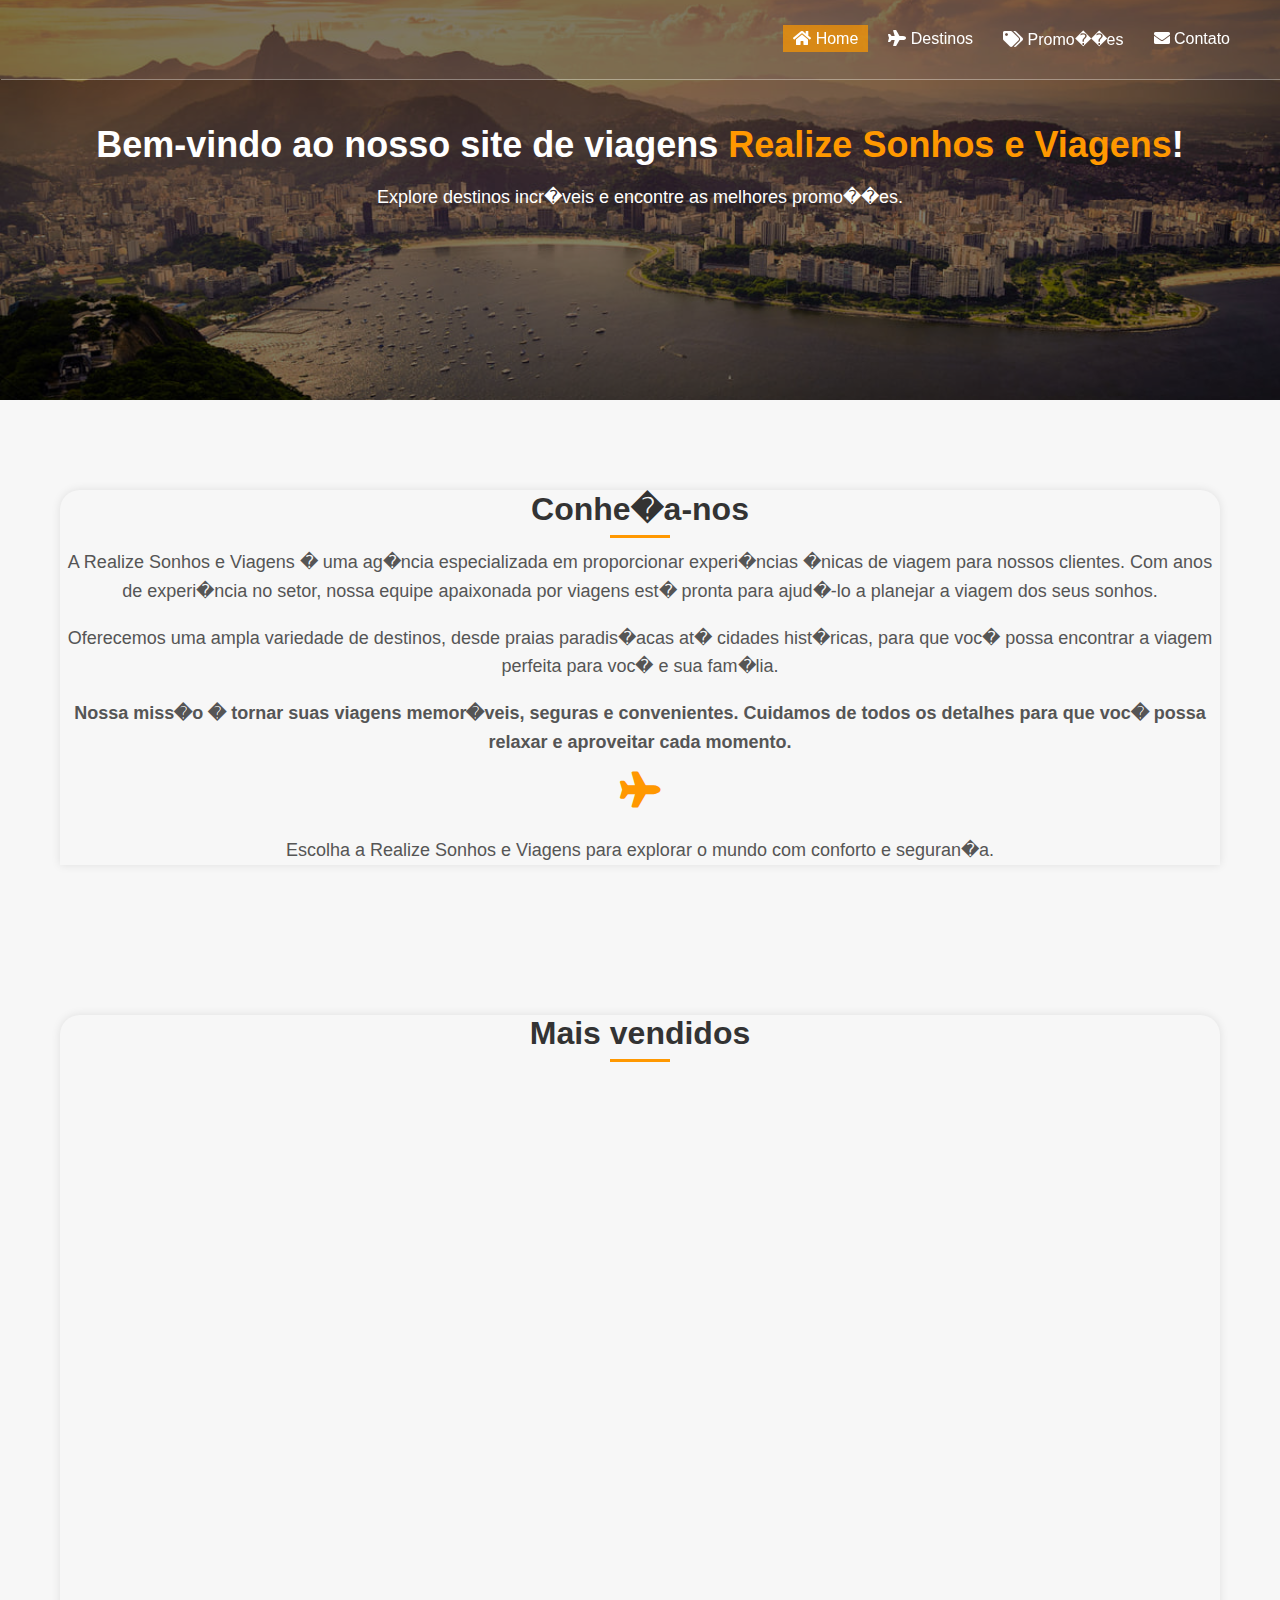
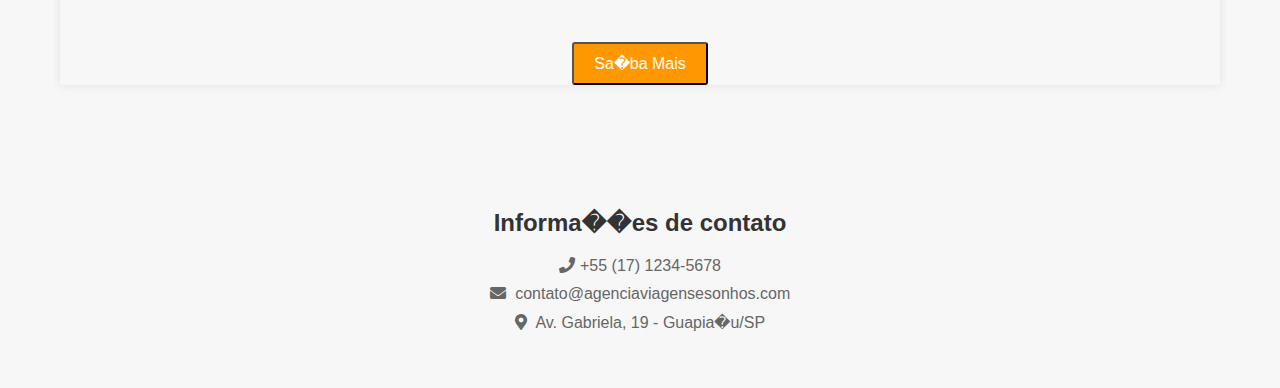
<file: site/index.html>
<!DOCTYPE html>
<html lang="pt-br">

<head>
    <meta charset="UTF-8">
    <meta http-equiv="X-UA-Compatible" content="IE=edge">
    <meta name="viewport" content="width=device-width, initial-scale=1.0">
    <title>Realize Sonhos e Viagens</title>
    <link rel="shortcut icon" href="imagens/Logo Sonhos e Viagens.png" type="image/x-icon">
    <link href="https://cdn.jsdelivr.net/npm/bootstrap@5.3.0/dist/css/bootstrap.min.css" rel="stylesheet"
        integrity="sha384-9ndCyUaIbzAi2FUVXJi0CjmCapSmO7SnpJef0486qhLnuZ2cdeRhO02iuK6FUUVM" crossorigin="anonymous">
    <link rel="stylesheet" href="https://cdnjs.cloudflare.com/ajax/libs/font-awesome/5.15.4/css/all.min.css">
    <link rel="stylesheet" href="https://cdnjs.cloudflare.com/ajax/libs/OwlCarousel2/2.3.4/assets/owl.carousel.min.css">
    <script src="https://cdn.jsdelivr.net/npm/bootstrap@5.3.0/dist/js/bootstrap.bundle.min.js"
        integrity="sha384-geWF76RCwLtnZ8qwWowPQNguL3RmwHVBC9FhGdlKrxdiJJigb/j/68SIy3Te4Bkz"
        crossorigin="anonymous"></script>
    <script src="https://code.jquery.com/jquery-3.6.0.min.js"></script>
    <!--link do css-->
    <link rel="stylesheet" href="style.css">

</head>

<body>
    <!--come�o do menu-->
    <header class="navbar">

        <div class="container">
            <ul>
                <li><a href="index.html" class="menu-link active"><i class="fas fa-home"></i>
                        Home</a></li>
                <li><a href="destinos.html" class="menu-link"><i class="fas fa-plane"></i>
                        Destinos</a></li>
                <li><a href="promocoes.html" class="menu-link" onclick="changeActive(event)"><i class="fas fa-tags"></i>
                        Promo��es</a></li>
                <li><a href="#contato" class="menu-link" onclick="changeActive(event)"><i class="fas fa-envelope"></i>
                        Contato</a></li>
            </ul>
        </div>
    </header>

    <!--fim do menu-->

    <!--imagem que o menu esta sobreposto-->

    <section id="home" class="background-section">
        <div class="overlay"></div>
        <img src="imagens/rio.jpg" alt="Imagem de Fundo" class="background-image">
        <div class="container">
            <h1>Bem-vindo ao nosso site de viagens <span class="orange-text">Realize Sonhos e Viagens</span>!</h1>
            <p>Explore destinos incr�veis e encontre as melhores promo��es.</p>
        </div>
    </section>
    <!--imagem que o menu esta sobreposto-->

    <section id="nos-conheca" class="info-section">
        <div class="container">
            <div class="section">
                <h2 class="section-title">Conhe�a-nos</h2>
                <p>A Realize Sonhos e Viagens � uma ag�ncia especializada em proporcionar experi�ncias �nicas de viagem
                    para
                    nossos clientes. Com anos de experi�ncia no setor, nossa equipe apaixonada por viagens est� pronta
                    para
                    ajud�-lo a planejar a viagem dos seus sonhos.</p>
                <p>Oferecemos uma ampla variedade de destinos, desde praias paradis�acas at� cidades hist�ricas, para
                    que voc�
                    possa encontrar a viagem perfeita para voc� e sua fam�lia.</p>
                <p class="mission-statement">Nossa miss�o � tornar suas viagens memor�veis, seguras e convenientes.
                    Cuidamos de
                    todos os detalhes para que voc� possa relaxar e aproveitar cada momento.</p>
                <i class="fas fa-plane icon-plane"></i>
                <p>Escolha a Realize Sonhos e Viagens para explorar o mundo com conforto e seguran�a.</p>
            </div>
        </div>

        <section id="destaques" class="info-section">
            <div class="container">
                <div class="section">
                    <h2 class="section-title">Mais vendidos</h2>
                    <div class="card-container">
                        <div class="card">
                            <img src="imagens/praia-gunga-al.jpg" alt="Destaque 2">
                            <h4>Praia do Gunga-AL</h4>
                            <p>Venha conhecer um dos destinos mais imperd�veis de Macei�</p>
                        </div>
                        <div class="card">
                            <img src="imagens/ponta-verde-maceio.jpg" alt="Destaque 2">
                            <h4>Ponta Verde-AL</h4>
                            <p>Venha conhecer a considerada mais bela e estruturada praia de Alagoas</p>
                        </div>
                        <div class="card">
                            <img src="imagens/maragogi-alagoas.jpg" alt="Destaque 3">
                            <h4>Maragogi-AL</h4>
                            <p>Venha conhecer o maravilhoso Caribe Brasileiro!</p>
                        </div>
                    </div><br>
                    <div class="d-grid gap-2 d-md-block">
                        <a href="promocoes.html"> <button class="btn type=" button>Sa�ba Mais</button></a>
                    </div>
                </div>

            </div>
        </section>

        <footer>
            <div class="contact-info">
                <h3>Informa��es de contato</h3>
                <ul>
                    <li><i class="fas fa-phone"></i>+55 (17) 1234-5678</li>
                    <li><i class="fas fa-envelope"></i> contato@agenciaviagensesonhos.com</li>
                    <li><i class="fas fa-map-marker-alt"></i> Av. Gabriela, 19 - Guapia�u/SP</li>
                </ul>
            </div>
            </div>
    </section>
    </footer>

    <script src="https://cdnjs.cloudflare.com/ajax/libs/jquery/3.6.0/jquery.min.js"></script>
    <script src="https://cdnjs.cloudflare.com/ajax/libs/OwlCarousel2/2.3.4/owl.carousel.min.js"></script>

    <script>
        function changeActive(event) {
            const menuLinks = document.querySelectorAll('.menu-link');
            menuLinks.forEach(link => link.classList.remove('active'));
            event.target.classList.add('active');
        }
    </script>

    <script>
        $(document).ready(function () {
            $(window).scroll(function () {
                var windowHeight = $(window).height();
                var scrollHeight = $(this).scrollTop();
                if (scrollHeight > windowHeight - 200) {
                    $(".card").each(function (index) {
                        $(this).delay(index * 150).animate({ opacity: 1, marginTop: "0" }, 500);
                    });
                }
            });
        });
    </script>
</body>

</html>
</file>
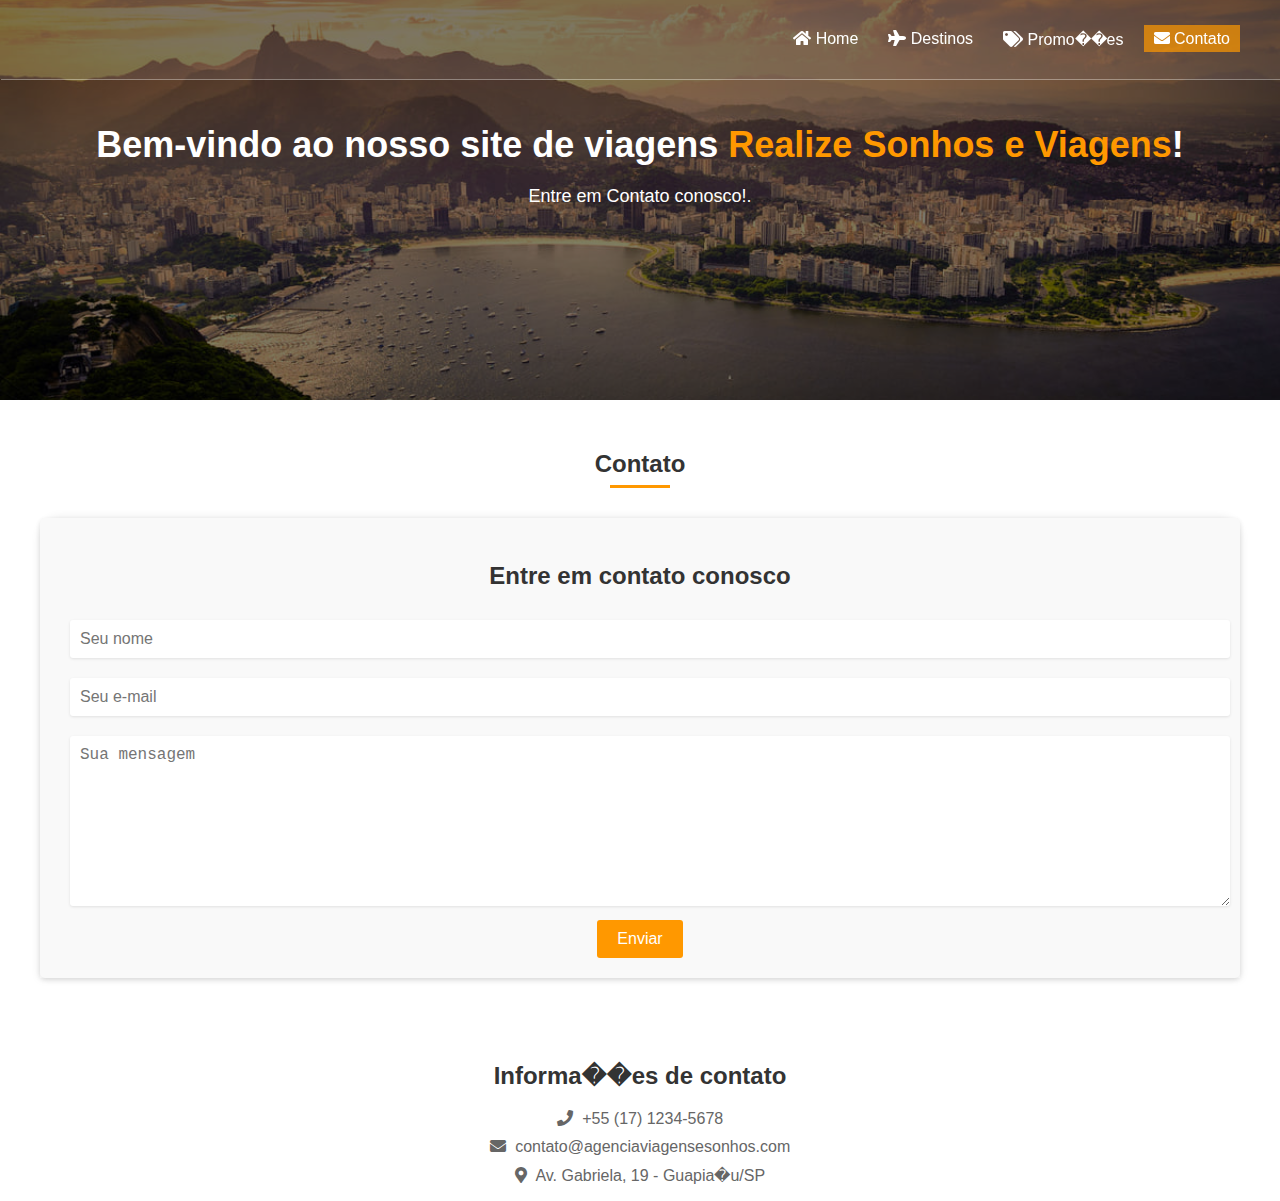
<file: site/contato.html>
<!DOCTYPE html>
<html lang="pt-br">

<head>
    <meta charset="UTF-8">
    <meta http-equiv="X-UA-Compatible" content="IE=edge">
    <meta name="viewport" content="width=device-width, initial-scale=1.0">
    <title>Realize Sonhos e Viagens</title>
    <link rel="shortcut icon" href="imagens/Logo Sonhos e Viagens.png" type="image/x-icon">
    <link href="https://cdn.jsdelivr.net/npm/bootstrap@5.3.0/dist/css/bootstrap.min.css" rel="stylesheet"
        integrity="sha384-9ndCyUaIbzAi2FUVXJi0CjmCapSmO7SnpJef0486qhLnuZ2cdeRhO02iuK6FUUVM" crossorigin="anonymous">
    <link rel="stylesheet" href="https://cdnjs.cloudflare.com/ajax/libs/font-awesome/5.15.4/css/all.min.css">
    <link rel="stylesheet" href="https://cdnjs.cloudflare.com/ajax/libs/OwlCarousel2/2.3.4/assets/owl.carousel.min.css">
    <script src="https://cdn.jsdelivr.net/npm/bootstrap@5.3.0/dist/js/bootstrap.bundle.min.js"
        integrity="sha384-geWF76RCwLtnZ8qwWowPQNguL3RmwHVBC9FhGdlKrxdiJJigb/j/68SIy3Te4Bkz"
        crossorigin="anonymous"></script>
    <!--link do css-->
    <link rel="stylesheet" href="style.css">

</head>

<body>


    <!--come�o do menu-->
    <header class="navbar">
        <div class="container">
            <ul>
                <li><a href="index.html" class="menu-link"><i class="fas fa-home"></i>
                        Home</a></li>
                <li><a href="destinos.html" class="menu-link"><i class="fas fa-plane"></i>
                        Destinos</a></li>
                <li><a href="promocoes.html" class="menu-link"><i class="fas fa-tags"></i>
                        Promo��es</a></li>
                <li><a href="contato.html" class="menu-link active"><i class="fas fa-envelope"></i>
                        Contato</a></li>
            </ul>
        </div>
    </header>

    <!--fim do menu-->

    <!--imagem que o menu esta sobreposto-->

    <section id="home" class="background-section">
        <div class="overlay"></div>
        <img src="imagens/rio.jpg" alt="Imagem de Fundo" class="background-image">
        <div class="container">
            <h1>Bem-vindo ao nosso site de viagens <span class="orange-text">Realize Sonhos e Viagens</span>!</h1>
            <p>Entre em Contato conosco!.</p>
        </div>
    </section>
    <!--imagem que o menu esta sobreposto-->

    <section id="contato" class="container">
        <h2 class="section-title">Contato</h2>
        <div class="section">
            <div class="contact-form">
                <h3>Entre em contato conosco</h3>
                <form>
                    <div class="form-group">
                        <input type="text" id="name" name="name" placeholder="Seu nome" required>
                    </div>
                    <div class="form-group">
                        <input type="email" id="email" name="email" placeholder="Seu e-mail" required>
                    </div>
                    <div class="form-group">
                        <textarea id="message" name="message" placeholder="Sua mensagem" required></textarea>
                    </div>
                    <button type="submit">Enviar</button>
                </form>
            </div>
    </section>

</body>

<footer>
    <div class="contact-info">
        <h3>Informa��es de contato</h3>
        <ul>
            <li><i class="fas fa-phone"></i> +55 (17) 1234-5678</li>
            <li><i class="fas fa-envelope"></i> contato@agenciaviagensesonhos.com</li>
            <li><i class="fas fa-map-marker-alt"></i> Av. Gabriela, 19 - Guapia�u/SP</li>
        </ul>
    </div>
    </div>
    </section>
</footer>

<script src="https://cdnjs.cloudflare.com/ajax/libs/jquery/3.6.0/jquery.min.js"></script>
<script src="https://cdnjs.cloudflare.com/ajax/libs/OwlCarousel2/2.3.4/owl.carousel.min.js"></script>

<script>
    function changeActive(event) {
        const menuLinks = document.querySelectorAll('.menu-link');
        menuLinks.forEach(link => link.classList.remove('active'));
        event.target.classList.add('active');
    }
</script>
</file>
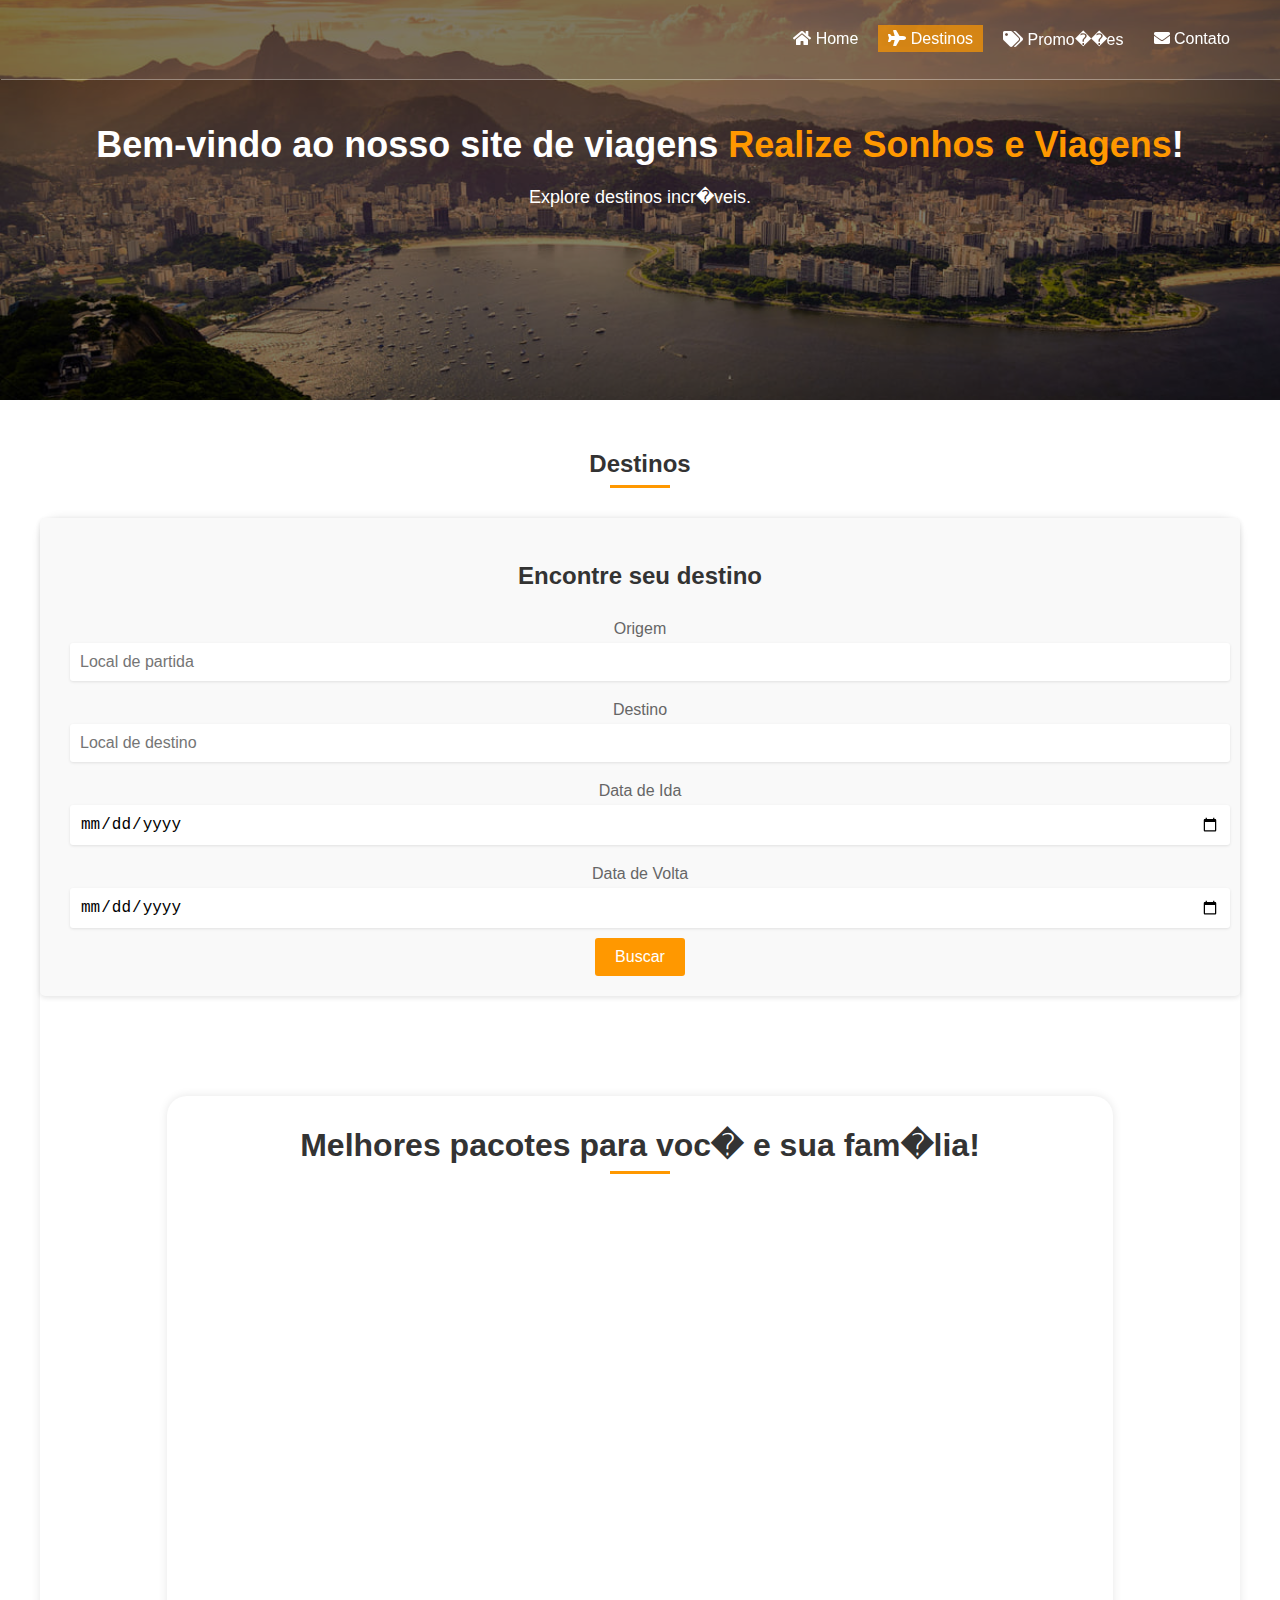
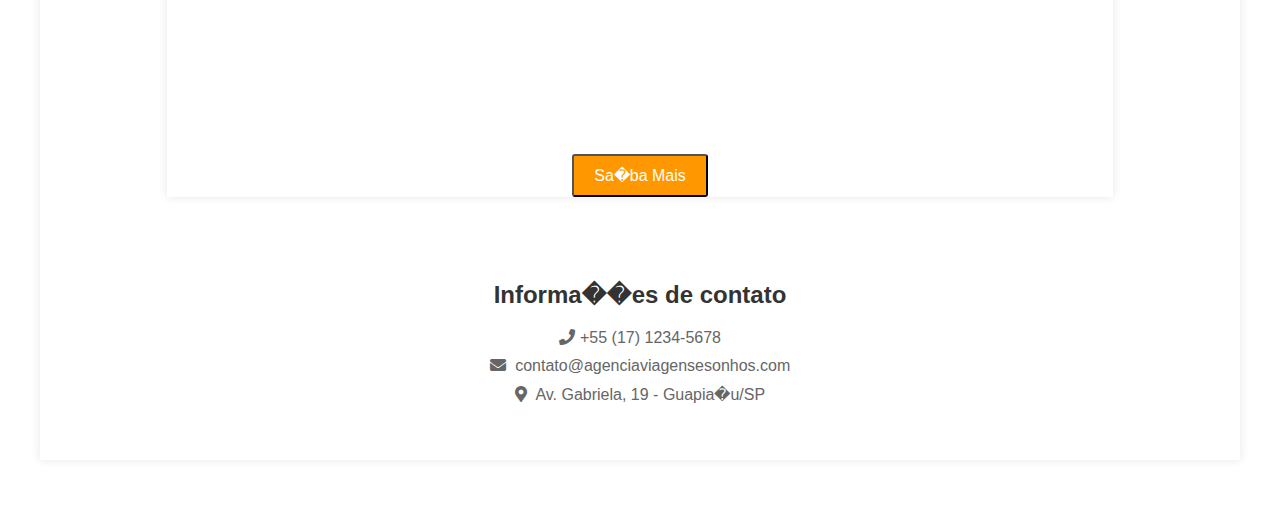
<file: site/destinos.html>
<!DOCTYPE html>
<html lang="pt-br">

<head>
    <meta charset="UTF-8">
    <meta http-equiv="X-UA-Compatible" content="IE=edge">
    <meta name="viewport" content="width=device-width, initial-scale=1.0">
    <title>Site de Viagens</title>
    <link rel="shortcut icon" href="imagens/Logo Sonhos e Viagens.png" type="image/x-icon">
    <link href="https://cdn.jsdelivr.net/npm/bootstrap@5.3.0/dist/css/bootstrap.min.css" rel="stylesheet"
        integrity="sha384-9ndCyUaIbzAi2FUVXJi0CjmCapSmO7SnpJef0486qhLnuZ2cdeRhO02iuK6FUUVM" crossorigin="anonymous">
    <link rel="stylesheet" href="https://cdnjs.cloudflare.com/ajax/libs/font-awesome/5.15.4/css/all.min.css">
    <link rel="stylesheet" href="https://cdnjs.cloudflare.com/ajax/libs/OwlCarousel2/2.3.4/assets/owl.carousel.min.css">
    <script src="https://cdn.jsdelivr.net/npm/bootstrap@5.3.0/dist/js/bootstrap.bundle.min.js"
        integrity="sha384-geWF76RCwLtnZ8qwWowPQNguL3RmwHVBC9FhGdlKrxdiJJigb/j/68SIy3Te4Bkz"
        crossorigin="anonymous"></script>
    <!--link do css-->
    <link rel="stylesheet" href="style.css">

</head>

<body>


    <!--come�o do menu-->
    <header class="navbar">
        <div class="container">
            <ul>
                <li><a href="index.html" class="menu-link"><i class="fas fa-home"></i>
                        Home</a></li>
                <li><a href="destinos.html" class="menu-link active"><i class="fas fa-plane"></i>
                        Destinos</a></li>
                <li><a href="promocoes.html" class="menu-link"><i class="fas fa-tags"></i>
                        Promo��es</a></li>
                <li><a href="contato.html" class="menu-link"><i class="fas fa-envelope"></i>
                        Contato</a></li>
            </ul>
        </div>
    </header>

    <!--fim do menu-->

    <!--imagem que o menu esta sobreposto-->

    <section id="home" class="background-section">
        <div class="overlay"></div>
        <img src="imagens/rio.jpg" alt="Imagem de Fundo" class="background-image">
        <div class="container">
            <h1>Bem-vindo ao nosso site de viagens <span class="orange-text">Realize Sonhos e Viagens</span>!</h1>
            <p>Explore destinos incr�veis.</p>
        </div>
    </section>
    <!--imagem que o menu esta sobreposto-->

    <!--destinos-->
    <main>
        <section id="destinos" class="container">
            <h2 class="section-title">Destinos</h2>
            <div class="section">
                <div class="destino-search">
                    <h3>Encontre seu destino</h3>
                    <form>
                        <div class="form-group">
                            <label for="origem">Origem</label>
                            <input type="text" id="origem" name="origem" placeholder="Local de partida" required>
                        </div>
                        <div class="form-group">
                            <label for="destino">Destino</label>
                            <input type="text" id="destino" name="destino" placeholder="Local de destino" required>
                        </div>
                        <div class="form-group">
                            <label for="data-ida">Data de Ida</label>
                            <input type="date" id="data-ida" name="data-ida" required>
                        </div>
                        <div class="form-group">
                            <label for="data-volta">Data de Volta</label>
                            <input type="date" id="data-volta" name="data-volta" required>
                        </div>
                        <button type="submit">Buscar</button>
                    </form>
                </div>
                <section id="destaques" class="info-section">
                    <div class="container">
                        <div class="section">
                            <h2 class="section-title">Melhores pacotes para voc� e sua fam�lia!</h2>
                            <div class="card-container">
                                <div class="card">
                                    <img src="imagens/praia-gunga-al.jpg" alt="Destaque 2">
                                    <h4>Praia do Gunga-AL</h4>
                                    <p>Venha conhecer um dos destinos mais imperd�veis de Macei�</p>
                                </div>
                                <div class="card">
                                    <img src="imagens/ponta-verde-maceio.jpg" alt="Destaque 2">
                                    <h4>Ponta Verde-AL</h4>
                                    <p>Venha conhecer a considerada mais bela e estruturada praia de Alagoas</p>
                                </div>
                                <div class="card">
                                    <img src="imagens/maragogi-alagoas.jpg" alt="Destaque 3">
                                    <h4>Maragogi-AL</h4>
                                    <p>Venha conhecer o maravilhoso Caribe Brasileiro!</p>
                                </div>
                            </div><br>
                            <div class="d-grid gap-2 d-md-block">
                                <a href="promocoes.html"> <button class="btn type=" button>Sa�ba Mais</button></a>
                            </div>
                        </div>

                    </div>

                    <footer>
                        <div class="contact-info">
                            <h3>Informa��es de contato</h3>
                            <ul>
                                <li><i class="fas fa-phone"></i>+55 (17) 1234-5678</li>
                                <li><i class="fas fa-envelope"></i> contato@agenciaviagensesonhos.com</li>
                                <li><i class="fas fa-map-marker-alt"></i> Av. Gabriela, 19 - Guapia�u/SP</li>
                            </ul>
                        </div>
            </div>
        </section>
        </footer>

        <script src="https://cdnjs.cloudflare.com/ajax/libs/jquery/3.6.0/jquery.min.js"></script>
        <script src="https://cdnjs.cloudflare.com/ajax/libs/OwlCarousel2/2.3.4/owl.carousel.min.js"></script>

        <script>
            function changeActive(event) {
                const menuLinks = document.querySelectorAll('.menu-link');
                menuLinks.forEach(link => link.classList.remove('active'));
                event.target.classList.add('active');
            }
        </script>

        <script>
            $(document).ready(function () {
                $(window).scroll(function () {
                    var windowHeight = $(window).height();
                    var scrollHeight = $(this).scrollTop();

                    if (scrollHeight > windowHeight - 200) {
                        $(".card").each(function (index) {
                            $(this).delay(index * 150).animate({ opacity: 1, marginTop: "0" }, 500);
                        });
                    }
                });
            });
        </script>
</body>
</file>
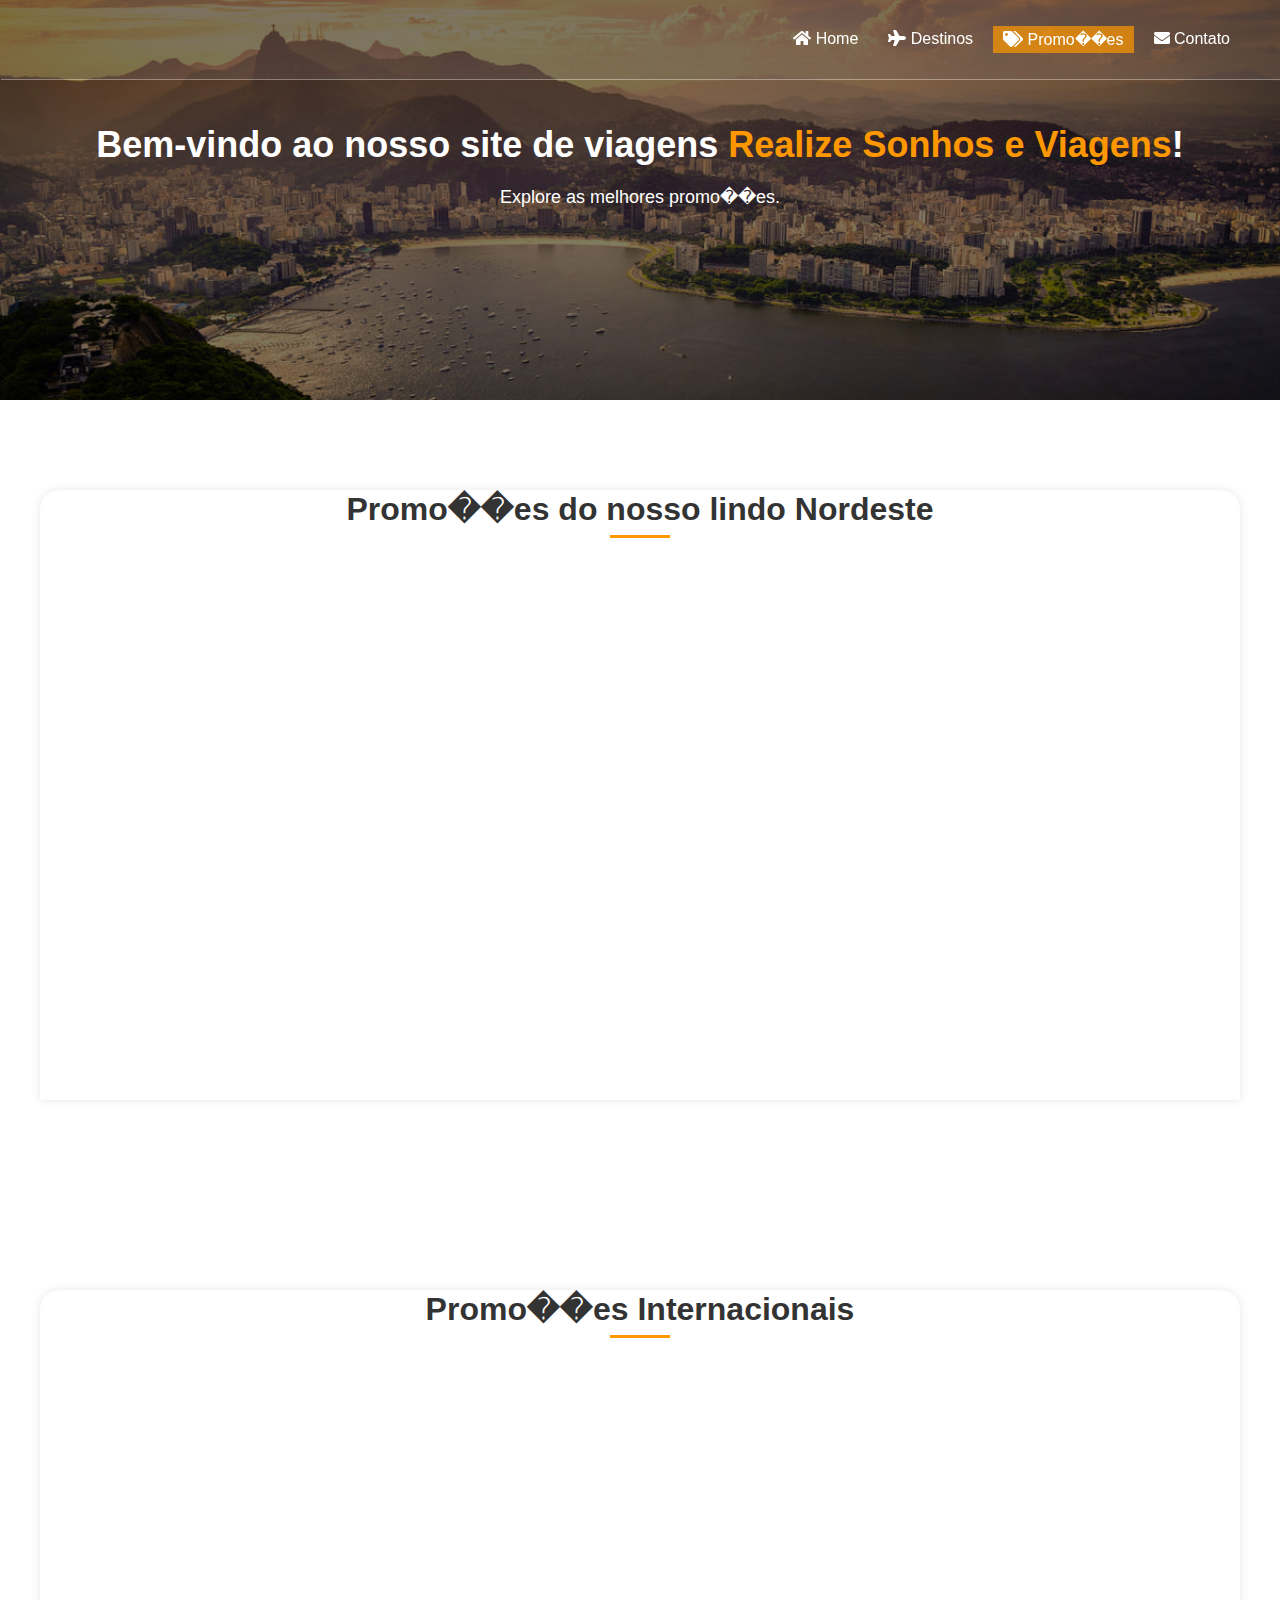
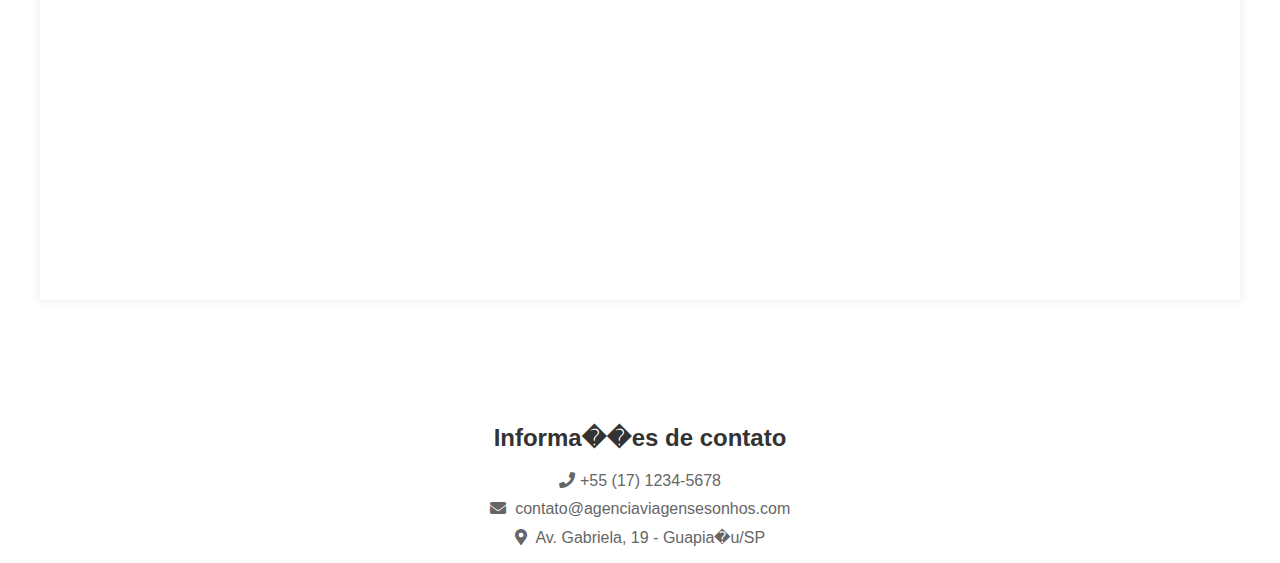
<file: site/promocoes.html>
<!DOCTYPE html>
<html lang="pt-br">

<head>
    <meta charset="UTF-8">
    <meta http-equiv="X-UA-Compatible" content="IE=edge">
    <meta name="viewport" content="width=device-width, initial-scale=1.0">
    <title>Realize Sonhos e Viagens</title>
    <link rel="shortcut icon" href="imagens/Logo Sonhos e Viagens.png" type="image/x-icon">
    <link href="https://cdn.jsdelivr.net/npm/bootstrap@5.3.0/dist/css/bootstrap.min.css" rel="stylesheet"
        integrity="sha384-9ndCyUaIbzAi2FUVXJi0CjmCapSmO7SnpJef0486qhLnuZ2cdeRhO02iuK6FUUVM" crossorigin="anonymous">
    <link rel="stylesheet" href="https://cdnjs.cloudflare.com/ajax/libs/font-awesome/5.15.4/css/all.min.css">
    <link rel="stylesheet" href="https://cdnjs.cloudflare.com/ajax/libs/OwlCarousel2/2.3.4/assets/owl.carousel.min.css">
    <script src="https://cdn.jsdelivr.net/npm/bootstrap@5.3.0/dist/js/bootstrap.bundle.min.js"
        integrity="sha384-geWF76RCwLtnZ8qwWowPQNguL3RmwHVBC9FhGdlKrxdiJJigb/j/68SIy3Te4Bkz"
        crossorigin="anonymous"></script>
    <script src="https://code.jquery.com/jquery-3.6.0.min.js"></script>
    <!--link do css-->
    <link rel="stylesheet" href="style.css">

</head>

<body>


    <!--come�o do menu-->
    <header class="navbar">
        <div class="container">
            <ul>
                <li><a href="index.html" class="menu-link"><i class="fas fa-home"></i>
                        Home</a></li>
                <li><a href="destinos.html" class="menu-link"><i class="fas fa-plane"></i>
                        Destinos</a></li>
                <li><a href="promocoes.html" class="menu-link active"><i class="fas fa-tags"></i>
                        Promo��es</a></li>
                <li><a href="contato.html" class="menu-link"><i class="fas fa-envelope"></i>
                        Contato</a></li>
            </ul>
        </div>
    </header>

    <!--fim do menu-->

    <!--imagem que o menu esta sobreposto-->

    <section id="home" class="background-section">
        <div class="overlay"></div>
        <img src="imagens/rio.jpg" alt="Imagem de Fundo" class="background-image">
        <div class="container">
            <h1>Bem-vindo ao nosso site de viagens <span class="orange-text">Realize Sonhos e Viagens</span>!</h1>
            <p>Explore as melhores promo��es.</p>
        </div>
    </section>
    <!--imagem que o menu esta sobreposto-->

    <section id="destaques" class="info-section">
        <div class="container">
            <div class="section">
                <h2 class="section-title">Promo��es do nosso lindo Nordeste</h2>
                <div class="card-container">

                    <div class="card">
                        <img src="imagens/praia-gunga-al.jpg" alt="Destaque 2">
                        <h4>Praia do Gunga-AL</h4>
                        <p>Pacotes de
                        <h3 class="line"> R$2.800</h3>
                        </p>
                        <h3>
                            <p>para</p> R$ 1.800
                        </h3>
                        <button type="button" class="btn btn-primary" data-bs-toggle="modal"
                            data-bs-target="#exampleModal" data-bs-whatever="@getbootstrap">Sa�ba Mais</button>
                        <!--modal para cadastro-->
                        <div class="modal fade" id="exampleModal" tabindex="-1" aria-labelledby="exampleModalLabel"
                            aria-hidden="true">
                            <div class="modal-dialog">
                                <div class="modal-content">
                                    <div class="modal-header">
                                        <h1 class="modal-title fs-5" id="exampleModalLabel">Cadastra-se para saber mais
                                            sobre os pacotes</h1>
                                        <button type="button" class="btn-close" data-bs-dismiss="modal"
                                            aria-label="Close"></button>
                                    </div>
                                    <div class="modal-body">
                                        <form>
                                            <div class="mb-3">
                                                <label for="recipient-name" class="col-form-label">Nome:</label>
                                                <input type="text" class="form-control" id="recipient-name">
                                            </div>
                                            <div class="mb-3">
                                                <label for="message-name" class="col-form-label">Sobrenome:</label>
                                                <input type="text" class="form-control" id="message-name">
                                            </div>
                                            <div class="mb-3">
                                                <label for="email" class="col-form-label">Email:</label>
                                                <input type="email" class="form-control" id="email">
                                                <div class="mb-3">
                                                    <label for="phone" class="col-form-label">Telefone:</label>
                                                    <input type="tel" class="form-control" id="phone">
                                                </div>
                                            </div>
                                        </form>
                                    </div>
                                    <div class="modal-footer">
                                        <button type="button" class="btn btn-secondary"
                                            data-bs-dismiss="modal">Fechar</button>
                                        <button type="button" class="btn btn-primary">Enviar Cadastro</button>
                                    </div>
                                </div>
                            </div>
                        </div>
                    </div>
                    <div class="card">
                        <img src="imagens/ponta-verde-maceio.jpg" alt="Destaque 2">
                        <h4>Ponta Verde-AL</h4>
                        <p>Pacotes de
                        <h3 class="line"> R$2.800</h3>
                        </p>
                        <h3>
                            <p>para</p> R$ 1.800
                        </h3>
                        <button type="button" class="btn btn-primary" data-bs-toggle="modal"
                            data-bs-target="#exampleModal" data-bs-whatever="@getbootstrap">Sa�ba Mais</button>
                        <!--modal para cadastro-->
                        <div class="modal fade" id="exampleModal" tabindex="-1" aria-labelledby="exampleModalLabel"
                            aria-hidden="true">
                            <div class="modal-dialog">
                                <div class="modal-content">
                                    <div class="modal-header">
                                        <h1 class="modal-title fs-5" id="exampleModalLabel">Cadastra-se para saber mais
                                            sobre os pacotes</h1>
                                        <button type="button" class="btn-close" data-bs-dismiss="modal"
                                            aria-label="Close"></button>
                                    </div>
                                    <div class="modal-body">
                                        <form>
                                            <div class="mb-3">
                                                <label for="recipient-name" class="col-form-label">Nome:</label>
                                                <input type="text" class="form-control" id="recipient-name">
                                            </div>
                                            <div class="mb-3">
                                                <label for="message-text" class="col-form-label">Sobrenome:</label>
                                                <input type="text" class="form-control" id="recipient-name">

                                            </div>
                                            <div class="mb-3">
                                                <label for="email" class="col-form-label">Email:</label>
                                                <input type="email" class="form-control" id="email">
                                            </div>
                                            <div class="mb-3">
                                                <label for="phone" class="col-form-label">Telefone:</label>
                                                <input type="tel" class="form-control" id="phone">
                                            </div>
                                        </form>
                                    </div>
                                    <div class="modal-footer">
                                        <button type="button" class="btn btn-secondary"
                                            data-bs-dismiss="modal">Fechar</button>
                                        <button type="button" class="btn btn-primary">Enviar Cadastro</button>
                                    </div>
                                </div>
                            </div>
                        </div>
                    </div>
                    <div class="card">
                        <img src="imagens/maragogi-alagoas.jpg" alt="Destaque 3">
                        <h4>Maragogi-AL</h4>
                        <p>Pacotes de
                        <h3 class="line"> R$2.800</h3>
                        </p>
                        <h3>
                            <p>para</p> R$ 1.800
                        </h3>
                        <button type="button" class="btn btn-primary" data-bs-toggle="modal"
                            data-bs-target="#exampleModal" data-bs-whatever="@getbootstrap">Sa�ba Mais</button>
                        <!--modal para cadastro-->
                        <div class="modal fade" id="exampleModal" tabindex="-1" aria-labelledby="exampleModalLabel"
                            aria-hidden="true">
                            <div class="modal-dialog">
                                <div class="modal-content">
                                    <div class="modal-header">
                                        <h1 class="modal-title fs-5" id="exampleModalLabel">Cadastra-se para saber mais
                                            sobre os Pacotes</h1>
                                        <button type="button" class="btn-close" data-bs-dismiss="modal"
                                            aria-label="Close"></button>
                                    </div>
                                    <div class="modal-body">
                                        <form>
                                            <div class="mb-3">
                                                <label for="recipient-name" class="col-form-label">Nome:</label>
                                                <input type="text" class="form-control" id="recipient-name">
                                            </div>
                                            <div class="mb-3">
                                                <label for="message-text" class="col-form-label">Sobrenome:</label>
                                                <input type="text" class="form-control" id="recipient-name">
                                            </div>
                                    </div>
                                    <div class="mb-3">
                                        <label for="email" class="col-form-label">Email:</label>
                                        <input type="email" class="form-control" id="email">
                                    </div>
                                    <div class="mb-3">
                                        <label for="phone" class="col-form-label">Telefone:</label>
                                        <input type="tel" class="form-control" id="phone">
                                    </div>
                                    </form>
                                </div>
                                <div class="modal-footer">
                                    <button type="button" class="btn btn-secondary"
                                        data-bs-dismiss="modal">Fechar</button>
                                    <button type="button" class="btn btn-primary">Enviar Cadastro</button>
                                </div>
                            </div>
                        </div>
                    </div>
                </div>
            </div>

        </div>

        </div>
    </section>

    <section id="destaques" class="info-section">
        <div class="container">
            <div class="section">
                <h2 class="section-title">Promo��es Internacionais</h2>
                <div class="card-container">

                    <div class="card">
                        <img src="imagens/cancun.jpg" alt="Destaque 2">
                        <h4>Canc�n, M�xico</h4>
                        <p>Pacotes de
                        <h3 class="line"> R$4.800</h3>
                        </p>
                        <h3>
                            <p>para</p> R$ 3.000
                        </h3>
                        <button type="button" class="btn btn-primary" data-bs-toggle="modal"
                            data-bs-target="#exampleModal" data-bs-whatever="@getbootstrap">Sa�ba Mais</button>
                        <!--modal para cadastro-->
                        <div class="modal fade" id="exampleModal" tabindex="-1" aria-labelledby="exampleModalLabel"
                            aria-hidden="true">
                            <div class="modal-dialog">
                                <div class="modal-content">
                                    <div class="modal-header">
                                        <h1 class="modal-title fs-5" id="exampleModalLabel">Cadastra-se para saber mais
                                            sobre os pacotes</h1>
                                        <button type="button" class="btn-close" data-bs-dismiss="modal"
                                            aria-label="Close"></button>
                                    </div>
                                    <div class="modal-body">
                                        <form>
                                            <div class="mb-3">
                                                <label for="recipient-name" class="col-form-label">Nome:</label>
                                                <input type="text" class="form-control" id="recipient-name">
                                            </div>
                                            <div class="mb-3">
                                                <label for="message-name" class="col-form-label">Sobrenome:</label>
                                                <input type="text" class="form-control" id="message-name">
                                            </div>
                                            <div class="mb-3">
                                                <label for="email" class="col-form-label">Email:</label>
                                                <input type="email" class="form-control" id="email">
                                                <div class="mb-3">
                                                    <label for="phone" class="col-form-label">Telefone:</label>
                                                    <input type="tel" class="form-control" id="phone">
                                                </div>
                                            </div>
                                        </form>
                                    </div>
                                    <div class="modal-footer">
                                        <button type="button" class="btn btn-secondary"
                                            data-bs-dismiss="modal">Fechar</button>
                                        <button type="button" class="btn btn-primary">Enviar Cadastro</button>
                                    </div>
                                </div>
                            </div>
                        </div>
                    </div>
                    <div class="card">
                        <img src="imagens/miami.jpg" alt="Destaque 2">
                        <h4>Miami, Fl�rida</h4>
                        <p>Pacotes de
                        <h3 class="line"> R$3.800</h3>
                        </p>
                        <h3>
                            <p>para</p> R$ 2.800
                        </h3>
                        <button type="button" class="btn btn-primary" data-bs-toggle="modal"
                            data-bs-target="#exampleModal" data-bs-whatever="@getbootstrap">Sa�ba Mais</button>
                        <!--modal para cadastro-->
                        <div class="modal fade" id="exampleModal" tabindex="-1" aria-labelledby="exampleModalLabel"
                            aria-hidden="true">
                            <div class="modal-dialog">
                                <div class="modal-content">
                                    <div class="modal-header">
                                        <h1 class="modal-title fs-5" id="exampleModalLabel">Cadastra-se para saber mais
                                            sobre os pacotes</h1>
                                        <button type="button" class="btn-close" data-bs-dismiss="modal"
                                            aria-label="Close"></button>
                                    </div>
                                    <div class="modal-body">
                                        <form>
                                            <div class="mb-3">
                                                <label for="recipient-name" class="col-form-label">Nome:</label>
                                                <input type="text" class="form-control" id="recipient-name">
                                            </div>
                                            <div class="mb-3">
                                                <label for="message-text" class="col-form-label">Sobrenome:</label>
                                                <input type="text" class="form-control" id="recipient-name">

                                            </div>
                                            <div class="mb-3">
                                                <label for="email" class="col-form-label">Email:</label>
                                                <input type="email" class="form-control" id="email">
                                            </div>
                                            <div class="mb-3">
                                                <label for="phone" class="col-form-label">Telefone:</label>
                                                <input type="tel" class="form-control" id="phone">
                                            </div>
                                        </form>
                                    </div>
                                    <div class="modal-footer">
                                        <button type="button" class="btn btn-secondary"
                                            data-bs-dismiss="modal">Fechar</button>
                                        <button type="button" class="btn btn-primary">Enviar Cadastro</button>
                                    </div>
                                </div>
                            </div>
                        </div>
                    </div>
                    <div class="card">
                        <img src="imagens/novayork.jpg" alt="Destaque 3">
                        <h4>Nova York</h4>
                        <p>Pacotes de
                        <h3 class="line"> R$6.800</h3>
                        </p>
                        <h3>
                            <p>para</p> R$ 5.000
                        </h3>
                        <button type="button" class="btn btn-primary" data-bs-toggle="modal"
                            data-bs-target="#exampleModal" data-bs-whatever="@getbootstrap">Sa�ba Mais</button>
                        <!--modal para cadastro-->
                        <div class="modal fade" id="exampleModal" tabindex="-1" aria-labelledby="exampleModalLabel"
                            aria-hidden="true">
                            <div class="modal-dialog">
                                <div class="modal-content">
                                    <div class="modal-header">
                                        <h1 class="modal-title fs-5" id="exampleModalLabel">Cadastra-se para saber mais
                                            sobre os Pacotes</h1>
                                        <button type="button" class="btn-close" data-bs-dismiss="modal"
                                            aria-label="Close"></button>
                                    </div>
                                    <div class="modal-body">
                                        <form>
                                            <div class="mb-3">
                                                <label for="recipient-name" class="col-form-label">Nome:</label>
                                                <input type="text" class="form-control" id="recipient-name">
                                            </div>
                                            <div class="mb-3">
                                                <label for="message-text" class="col-form-label">Sobrenome:</label>
                                                <input type="text" class="form-control" id="recipient-name">
                                            </div>
                                    </div>
                                    <div class="mb-3">
                                        <label for="email" class="col-form-label">Email:</label>
                                        <input type="email" class="form-control" id="email">
                                    </div>
                                    <div class="mb-3">
                                        <label for="phone" class="col-form-label">Telefone:</label>
                                        <input type="tel" class="form-control" id="phone">
                                    </div>
                                    </form>
                                </div>
                                <div class="modal-footer">
                                    <button type="button" class="btn btn-secondary"
                                        data-bs-dismiss="modal">Fechar</button>
                                    <button type="button" class="btn btn-primary">Enviar Cadastro</button>
                                </div>
                            </div>
                        </div>
                    </div>
                </div>
            </div>

        </div>

        </div>
    </section>


</body>

<footer>
    <div class="contact-info">
        <h3>Informa��es de contato</h3>
        <ul>
            <li><i class="fas fa-phone"></i>+55 (17) 1234-5678</li>
            <li><i class="fas fa-envelope"></i> contato@agenciaviagensesonhos.com</li>
            <li><i class="fas fa-map-marker-alt"></i> Av. Gabriela, 19 - Guapia�u/SP</li>
        </ul>
    </div>
    </div>
    </section>
</footer>

<script src="https://cdnjs.cloudflare.com/ajax/libs/jquery/3.6.0/jquery.min.js"></script>
<script src="https://cdnjs.cloudflare.com/ajax/libs/OwlCarousel2/2.3.4/owl.carousel.min.js"></script>

<script>
    function changeActive(event) {
        const menuLinks = document.querySelectorAll('.menu-link');
        menuLinks.forEach(link => link.classList.remove('active'));
        event.target.classList.add('active');
    }
</script>

<script>
    $(document).ready(function () {
        $(window).scroll(function () {
            var windowHeight = $(window).height();
            var scrollHeight = $(this).scrollTop();

            if (scrollHeight > windowHeight - 200) {
                $(".card").each(function (index) {
                    $(this).delay(index * 150).animate({ opacity: 1, marginTop: "0" }, 500);
                });
            }
        });
    });
</script>

<script>
    $(document).ready(function () {
        $(".btn-primary").click(function () {

            var nome = $("#recipient-name").val();
            var sobrenome = $("#message-name").val();
            var email = $("#email").val();
            var telefone = $("#phone").val();

            $("#exampleModal").modal("hide");


            $("#recipient-name").val("");
            $("#message-name").val("");
            $("#email").val("");
            $("#phone").val("");
        });
    });
</script>
</file>
<file: site/style.css>
/* Estilos gerais */
body {
    font-family: Arial, sans-serif;
    margin: 0;
    padding: 0;
}

img#logo {
    size: 10px;
}

/* Estilos para a se��o Destaques */
#destaques {
    padding: 40px 0;
    text-align: center;
}

#destaques h2 {
    font-size: 32px;
    color: #333;
    margin-bottom: 20px;
}

.card-container {
    display: flex;
    justify-content: center;
    flex-wrap: wrap;
    gap: 30px;
}

.card {
    width: 300px;
    height: 500px;
    border: 1px solid #ccc;
    border-radius: 10px;
    overflow: hidden;
    box-shadow: 0 0 5px rgba(0, 0, 0, 0.2);
    opacity: 0;
    margin-top: 50px;
    /* Vamos iniciar os cards 50px abaixo da posi��o inicial */
    transition: opacity 0.5s ease, margin-top 0.5s ease;
}

.card img {
    width: 100%;
    height: 100%;
    object-fit: cover;
}

.container {
    max-width: 1200px;
    margin: 0 auto;
    padding: 20px;

}

/* Estilos da barra de navega��o */
.navbar {
    background-color: transparent;
    color: #fff;
    padding: 10px;
    position: absolute;
    top: 0;
    left: 0;
    right: 0;
    z-index: 100;
    box-shadow: 1px 0.4px #f9f9f9;
}

/* Estilos do menu fixo */
header.navbar {
    position: fixed;
    top: 0;
    left: 0;
    right: 0;
    background-color: rgba(120, 104, 104, 0.291);
    /* Altere a cor de fundo do menu fixo conforme necess�rio */
    z-index: 100;
}

.navbar ul {
    margin: 0;
    padding: 0;
    list-style: none;
    display: flex;
    justify-content: flex-end;
}

.navbar li {
    margin-left: 10px;
}

.navbar a {
    color: #fff;
    text-decoration: none;
    padding: 5px 10px;
    transition: background-color 0.3s;
}

.navbar a:hover,
.navbar a.active {
    background-color: rgba(255, 152, 0, 0.7);
}

/* Estilos para a se��o Nos Conhe�a */


#nos-conheca {
    background-color: #f7f7f7;
    padding: 40px;
    text-align: center;
}

#nos-conheca h2 {
    font-size: 32px;
    color: #333;
    margin-bottom: 20px;
}

#nos-conheca p {
    font-size: 18px;
    color: #555;
    line-height: 1.6;
    margin-bottom: 15px;
}

/* Estilos para destacar a miss�o da ag�ncia */
p.mission-statement {
    font-size: 24px;
    font-weight: bold;
}

/* Estilos para adicionar um �cone de avi�o */
.icon-plane {
    font-size: 36px;
    color: #ff9800;
    margin-bottom: 10px;
}

/* Estilos dos t�tulos */
h2 {
    margin-top: 30px;
    font-size: 24px;
    color: #333;
    text-align: center;
}

.section-title {
    position: relative;
    margin-bottom: 40px;
}

.section-title::after {
    content: "";
    position: absolute;
    bottom: -10px;
    left: 50%;
    transform: translateX(-50%);
    width: 60px;
    height: 3px;
    background-color: #ff9800;
}

/* Estilos das se��es de conte�do */
.section {
    margin-bottom: 40px;
    text-align: center;
}

.section p {
    color: #666;
}

.section .container {
    display: flex;
    flex-wrap: wrap;
    justify-content: center;
    align-items: center;
    gap: 20px;
}

.line {
    text-decoration: line-through;
}

.section .container .item {
    flex: 1 0 300px;
    padding: 20px;
    background-color: #f5f5f5;
    border-radius: 5px;
}

.section .container .item img {
    width: 100%;
    height: auto;
    border-radius: 5px;
    object-fit: cover;
    margin-bottom: 20px;
}

/* Estilos responsivos */
@media (max-width: 768px) {
    .section .container .item {
        flex-basis: calc(50% - 20px);
    }
}

@media (max-width: 480px) {
    .section .container .item {
        flex-basis: 100%;
    }
}



/* Estilos para a se��o Destaques */
#destaques {
    padding: 40px 0;
    text-align: center;
}

#destaques h2 {
    font-size: 32px;
    color: #333;
    margin-bottom: 20px;
}

.card-container {
    display: flex;
    justify-content: center;
    flex-wrap: wrap;
    gap: 20px;
}

.card {
    width: 300px;
    height: 500px;
    border: 1px solid #ccc;
    border-radius: 10px;
    overflow: hidden;
    box-shadow: 0 0 5px rgba(0, 0, 0, 0.2);
    opacity: 0;
    margin-top: 50px;
    /* Vamos iniciar os cards 50px abaixo da posi��o inicial */
    transition: opacity 0.5s ease, margin-top 0.5s ease;
}

.card img {
    width: 100%;
    height: 100%;
    object-fit: cover;
}

.button-container {
    margin-top: 20px;
}

.button-container button {
    padding: 10px 20px;
    background-color: #007bff;
    color: #fff;
    border: none;
    border-radius: 5px;
    cursor: pointer;
    margin: 0 5px;
}

.button-container button:disabled {
    background-color: #ccc;
    cursor: not-allowed;
}


#destino .section {
    text-align: center;
}

.search-form {
    background-color: #f9f9f9;
    padding: 20px;
    border-radius: 5px;
    margin-bottom: 40px;
    text-align: center;
    box-shadow: 0 2px 5px rgba(0, 0, 0, 0.1);
}

.search-form h3 {
    margin-bottom: 20px;
    color: #333;
    font-size: 24px;
}

.search-form form {
    display: flex;
    justify-content: center;
    align-items: center;
}

.search-form .form-group {
    margin-right: 20px;
}

.search-form input[type="text"] {
    width: 200px;
    padding: 10px;
    border: none;
    border-radius: 3px;
    outline: none;
    font-size: 16px;
    box-shadow: 0 1px 3px rgba(0, 0, 0, 0.1);
}

.search-form button {
    background-color: #ff9800;
    color: #fff;
    border: none;
    padding: 10px 20px;
    border-radius: 3px;
    cursor: pointer;
    font-size: 16px;
    transition: background-color 0.3s;
}

.search-form button:hover {
    background-color: #f57c00;
}

.destination-container {
    display: flex;
    flex-wrap: wrap;
    justify-content: center;
    gap: 40px;
}

.destination-item {
    flex: 0 0 calc(33.33% - 40px);
    padding: 20px;
    background-color: #fff;
    border-radius: 5px;
    text-align: center;
    box-shadow: 0 2px 5px rgba(0, 0, 0, 0.1);
    transition: transform 0.3s;
}

.destination-item:hover {
    transform: translateY(-5px);
}

.destination-item img {
    width: 100%;
    height: 200px;
    object-fit: cover;
    border-radius: 5px;
    margin-bottom: 20px;
}

.destination-item .destination-info {
    margin-bottom: 20px;
}

.destination-item h3 {
    color: #333;
    font-size: 20px;
    margin-bottom: 10px;
}

.destination-item p {
    color: #666;
    font-size: 16px;
    margin-bottom: 20px;
}

.destination-item .btn {
    display: inline-block;
    background-color: #ff9800;
    color: #fff;
    padding: 10px 20px;
    border-radius: 3px;
    text-decoration: none;
    font-size: 16px;
    transition: background-color
}

#contato .section {
    text-align: center;
}

.contact-form {
    background-color: #f9f9f9;
    padding: 20px;
    border-radius: 5px;
    margin-bottom: 40px;
    text-align: center;
    box-shadow: 0 2px 5px rgba(0, 0, 0, 0.1);
}

.contact-form h3 {
    margin-bottom: 20px;
    color: #333;
    font-size: 24px;
}

.contact-form form {
    display: flex;
    flex-wrap: wrap;
    justify-content: center;
    align-items: center;
}

.contact-form .form-group {
    margin: 10px;
    width: 100%;
}

.contact-form input[type="text"],
.contact-form input[type="email"],
.contact-form textarea {
    width: 100%;
    padding: 10px;
    border: none;
    border-radius: 3px;
    outline: none;
    font-size: 16px;
    box-shadow: 0 1px 3px rgba(0, 0, 0, 0.1);
}

.contact-form textarea {
    height: 150px;
}

.contact-form button {
    background-color: #ff9800;
    color: #fff;
    border: none;
    padding: 10px 20px;
    border-radius: 3px;
    cursor: pointer;
    font-size: 16px;
    transition: background-color 0.3s;
}

.contact-form button:hover {
    background-color: #f57c00;
}

.contact-info {
    text-align: center;
}

.contact-info h3 {
    margin-bottom: 20px;
    color: #333;
    font-size: 24px;
}

.contact-info ul {
    list-style: none;
    padding: 0;
}

.contact-info ul li {
    color: #666;
    font-size: 16px;
    margin-bottom: 10px;
}

.contact-info ul li i {
    margin-right: 5px;
}

#destinos .section {
    text-align: center;
}

.destino-search {
    background-color: #f9f9f9;
    padding: 20px;
    border-radius: 5px;
    margin-bottom: 40px;
    text-align: center;
    box-shadow: 0 2px 5px rgba(0, 0, 0, 0.1);
}

.destino-search h3 {
    margin-bottom: 20px;
    color: #333;
    font-size: 24px;
}

.destino-search form {
    display: flex;
    flex-wrap: wrap;
    justify-content: center;
    align-items: center;
}

.destino-search .form-group {
    margin: 10px;
    width: 100%;
}

.destino-search label {
    display: block;
    margin-bottom: 5px;
    color: #666;
}

.destino-search input[type="text"],
.destino-search input[type="date"] {
    width: 100%;
    padding: 10px;
    border: none;
    border-radius: 3px;
    outline: none;
    font-size: 16px;
    box-shadow: 0 1px 3px rgba(0, 0, 0, 0.1);
}

.destino-search button {
    background-color: #ff9800;
    color: #fff;
    border: none;
    padding: 10px 20px;
    border-radius: 3px;
    cursor: pointer;
    font-size: 16px;
    transition: background-color 0.3s;
}

.destino-search button:hover {
    background-color: #f57c00;
}

.destino-list {
    text-align: center;
}

.destino-list h3 {
    margin-bottom: 20px;
    color: #333;
    font-size: 24px;
}

.destino-list .destino-item {
    display: inline-block;
    width: 300px;
    padding: 20px;
    background-color: #f5f5f5;
    border-radius: 5px;
    margin: 10px;
    text-align: center;
    box-shadow: 0 2px 5px rgba(0, 0, 0, 0.1);
}

.destino-list .destino-item img {
    width: 100%;
    border-radius: 5px;
    margin-bottom: 10px;
}

.destino-list .destino-item h4 {
    margin-bottom: 10px;
    color: #333;
    font-size: 18px;
}

.destino-list .destino-item p {
    color: #666;
}

.background-section {
    position: relative;
    height: 400px;
}

.background-image {
    position: absolute;
    top: 0;
    left: 0;
    width: 100%;
    height: 100%;
    object-fit: cover;
    z-index: -1;
}

.overlay {
    position: absolute;
    top: 0;
    left: 0;
    width: 100%;
    height: 100%;
    background-color: rgba(0, 0, 0, 0.5);
}

.background-section .container {
    position: relative;
    z-index: 1;
    text-align: center;
    padding: 100px 0;
    color: #fff;
}

.background-section h1 {
    font-size: 36px;
    margin-bottom: 20px;
}

.background-section p {
    font-size: 18px;
}

/* Estilos das se��es com bordas superiores redondas e relevo */
.section {
    margin-bottom: 40px;
    text-align: center;
    border-top-left-radius: 20px;
    border-top-right-radius: 20px;
    box-shadow: 0 0 10px rgba(0, 0, 0, 0.1);
}

/* Estilos da se��o de Home */
#home .background-section {
    border-top-left-radius: 20px;
    border-top-right-radius: 20px;
    box-shadow: 0 0 10px rgba(0, 0, 0, 0.1);
}

/* Estilos da se��o de Destinos */
#destinos .section {
    border-top-left-radius: 20px;
    border-top-right-radius: 20px;
    box-shadow: 0 0 10px rgba(0, 0, 0, 0.1);
}

/* Estilos da se��o de Promo��es */
#promocoes .section {
    border-top-left-radius: 20px;
    border-top-right-radius: 20px;
    box-shadow: 0 0 10px rgba(0, 0, 0, 0.1);
}

/* Estilos da se��o de Contato */
#contato .section {
    border-top-left-radius: 20px;
    border-top-right-radius: 20px;
    box-shadow: 0 0 10px rgba(0, 0, 0, 0.1);
}

.orange-text {
    color: #ff9800;
}

.btn {
    display: inline-block;
    background-color: #ff9800;
    /* Cor laranja para o bot�o de promo��es */
    color: #fff;
    /* Texto branco */
    padding: 10px 20px;
    border-radius: 3px;
    text-decoration: none;
    font-size: 16px;
    transition: background-color 0.3s;
}

.btn:hover {
    background-color: #f57c00;
    /* Cor laranja mais escura no hover */
}
</file>
